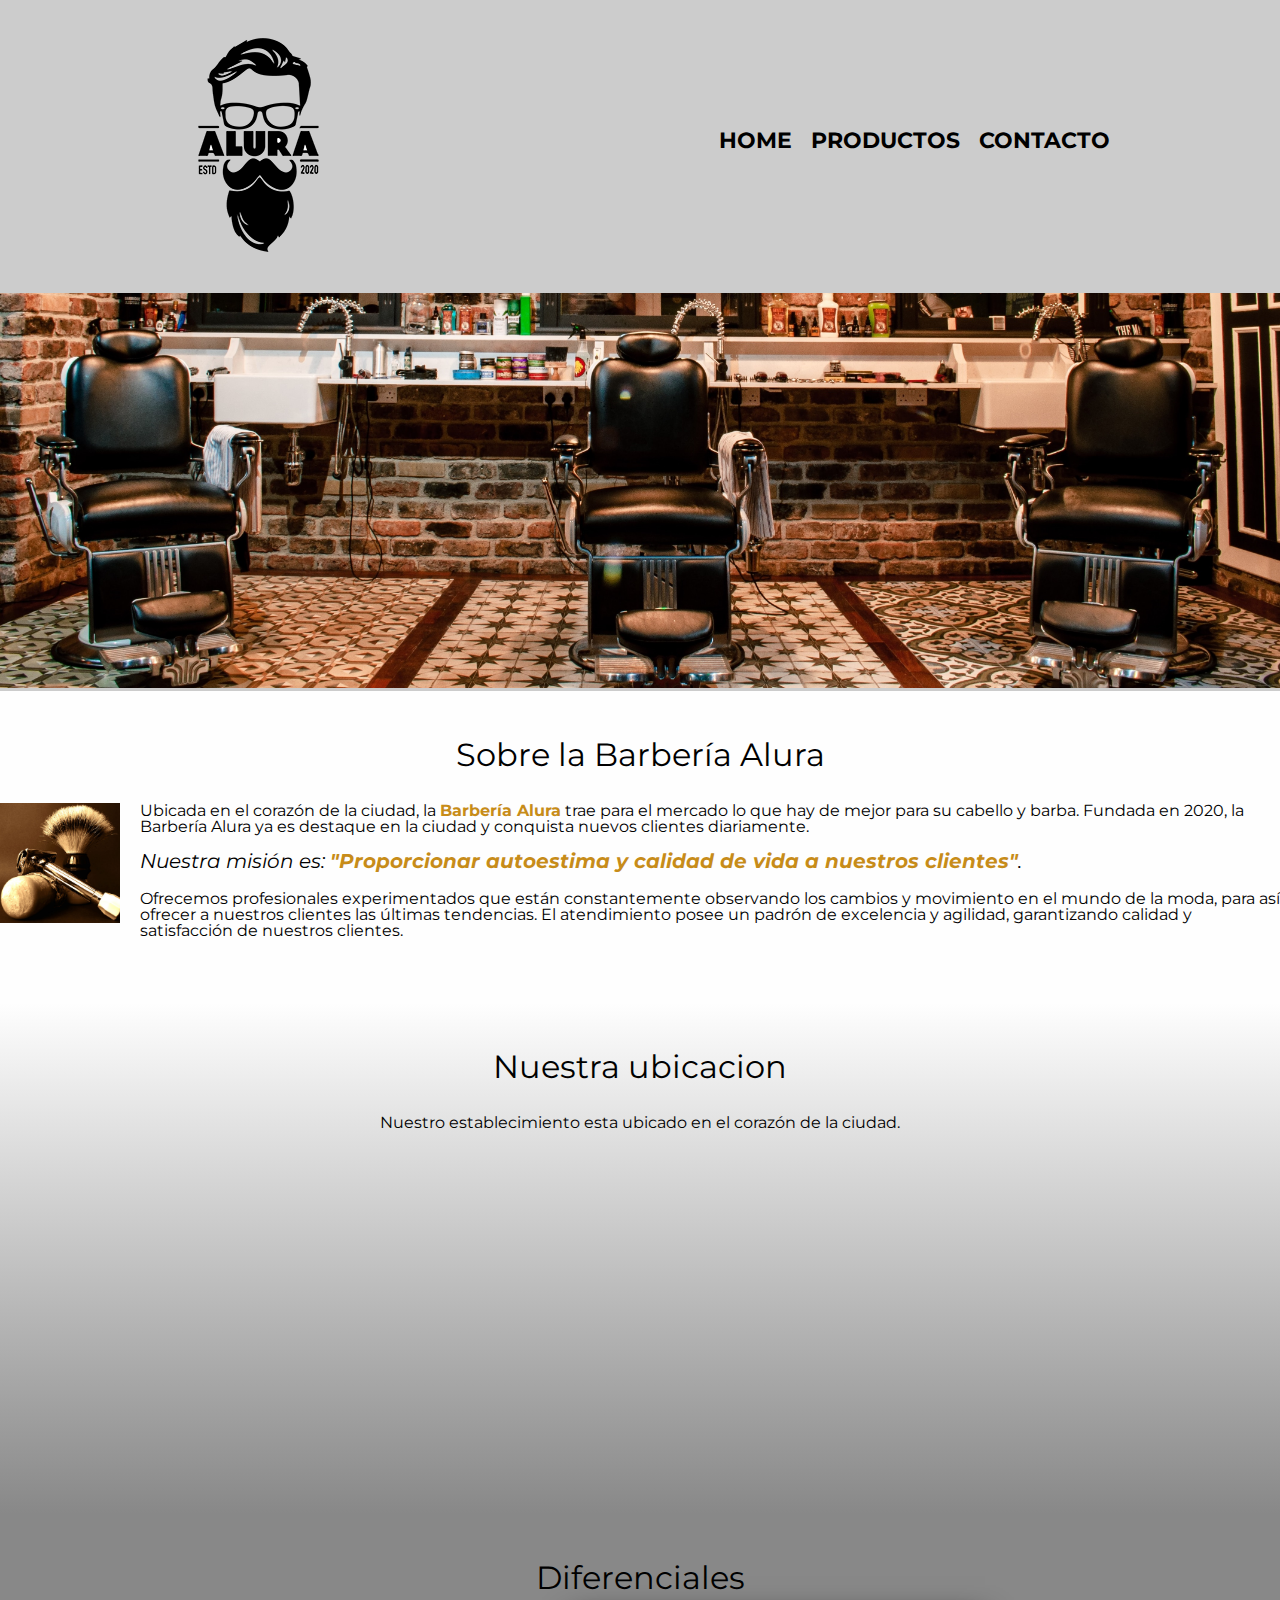
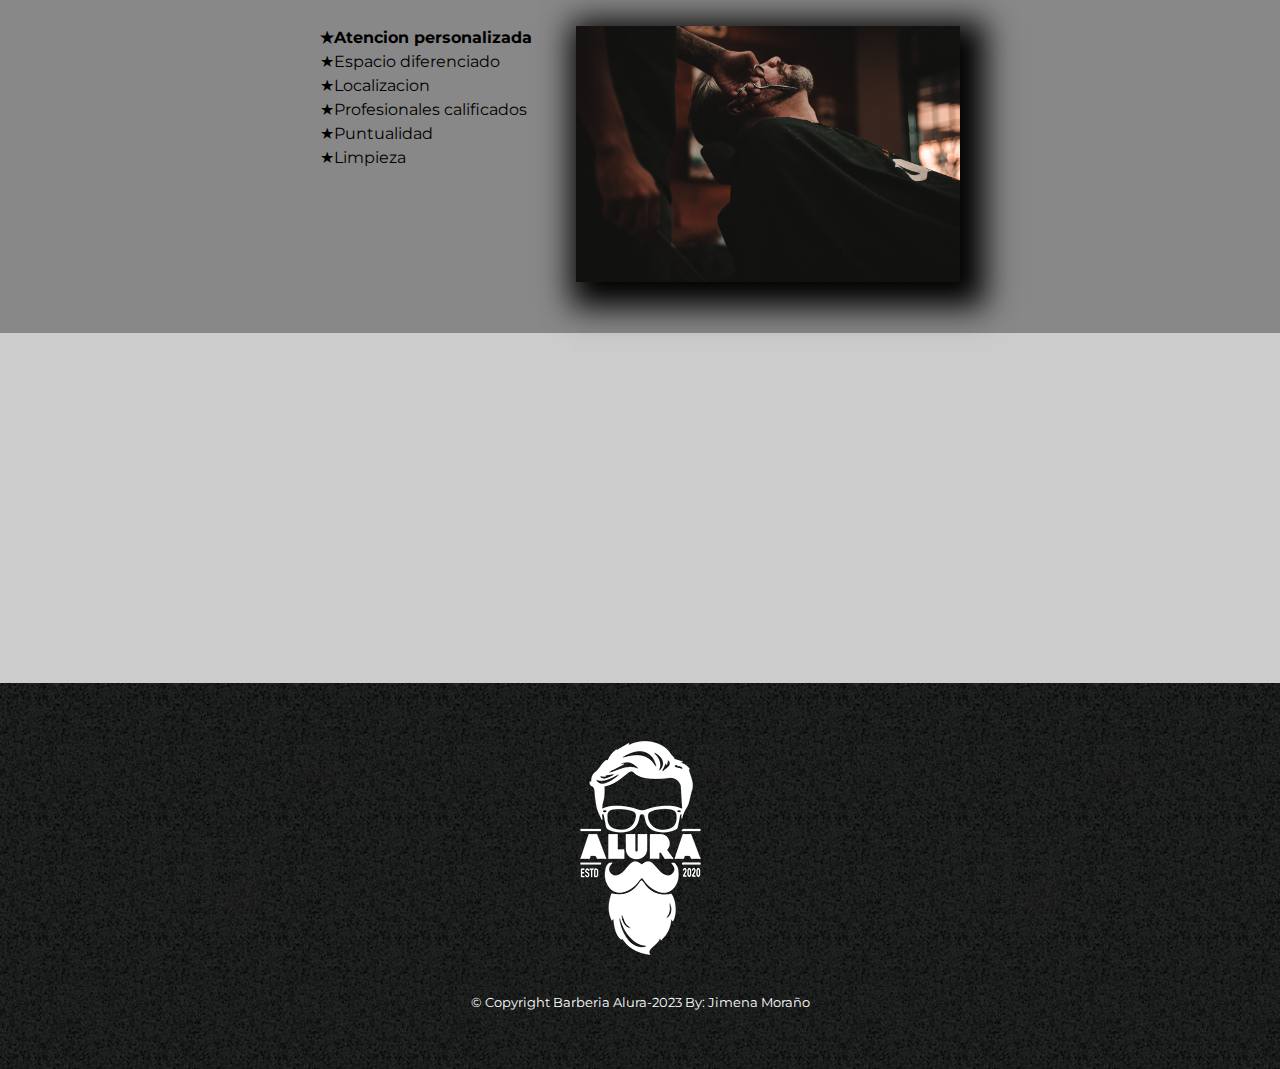
<file: index.html>
<!DOCTYPE html>
<html lang="es">
<head>
    <meta charset="UTF-8">
    <meta http-equiv="X-UA-Compatible" content="IE=edge">
    <meta name="viewport" content="width=device-width, initial-scale=1.0">
    <meta name="viewport" content="width=device-width">
    <title>Barbería Alura</title>
    <link rel="stylesheet" href="reset.css">
    <link rel="stylesheet" href="style-home.css">
    <link href="https://fonts.googleapis.com/css2?family=Montserrat:wght@300&display=swap" rel="stylesheet">

</head>
<body>

    <header>
        <div class="caja">
            <h1><img src="images/logo.png"></h1>
            <nav>
                <ul>
                    <li><a href="index.html">Home</a></li>
                    <li><a href="productos.html">Productos</a></li>
                    <li><a href="contacto.html"> Contacto</a></li>
                </ul>
            </nav>
        </div>
    </header>

    <img class="banner" src="images/barbershop.jpg" >
    <main>
        <section class="descripcion">
            <h2 class="titulo-principal">Sobre la Barbería Alura</h2> 
            <img src="images/utensilios[1].jpg" class="utensilios" alt="utensilios un barbero">

            <p>Ubicada en el corazón de la ciudad, la <strong>Barbería Alura</strong> trae para el mercado lo que hay de mejor para su cabello y barba.
            Fundada en 2020, la Barbería Alura ya es destaque en la ciudad y conquista nuevos clientes diariamente.</p>
    
            <p id="mision"><em>Nuestra misión es: <strong >"Proporcionar autoestima y calidad de vida a nuestros clientes"</strong>.</em></p>
    
            <p>Ofrecemos profesionales experimentados que están constantemente observando los cambios y movimiento en el mundo de la moda,
            para así ofrecer a nuestros clientes las últimas tendencias. El atendimiento posee un padrón de excelencia y agilidad, 
            garantizando calidad y satisfacción de nuestros clientes.</p>
        </section>
        
        <section class="mapa">
            <h3 class="titulo-principal">Nuestra ubicacion</h3>
            <p>Nuestro establecimiento esta ubicado en el corazón de la ciudad.</p>
            <div class="mapa-contenido">
                <iframe src="https://www.google.com/maps/embed?pb=!1m18!1m12!1m3!1d3656.449840047712!2d-46.6323319!3d-23.588194799999997!2m3!1f0!2f0!3f0!3m2!1i1024!2i768!4f13.1!3m3!1m2!1s0x94ce5a2b2ed7f3a1%3A0xab35da2f5ca62674!2sCaelum%20-%20Education%20and%20Innovation!5e0!3m2!1ses-419!2sar!4v1674849578272!5m2!1ses-419!2sar" width="90%" height="300" style="border:0;" allowfullscreen="" loading="lazy" referrerpolicy="no-referrer-when-downgrade"></iframe>
            </div>
           
        </section>

        <section class="diferenciales">
            <h3 class="titulo-principal">Diferenciales</h3>
            <div class="contenido-diferenciales">
                <ul class="lista-diferenciales">
                    <li class="items">Atencion personalizada</li> 
                    <li class="items">Espacio diferenciado</li> 
                    <li class="items">Localizacion</li>  
                    <li class="items">Profesionales calificados</li>
                    <li class="items">Puntualidad</li>
                    <li class="items">Limpieza</li>  
                </ul><img class="imgdif" src="images/diferenciales.jpg" alt="imagen-corte">
            </div>
            
            
        </section>
        <div class="video">
            <iframe width="100%" height="315" src="https://www.youtube.com/embed/wcVVXUV0YUY" frameborder="0" allow="accelerometer; autoplay; clipboard-write; encrypted-media; gyroscope; picture-in-picture" allowfullscreen></iframe>
        </div>
    </main>
    
    <footer>
        <img src="images/logo-blanco.png">
        <p class="copyright">&copy Copyright Barberia Alura-2023 By: Jimena Moraño</p>
    </footer>
   
</body>
</html>
</file>
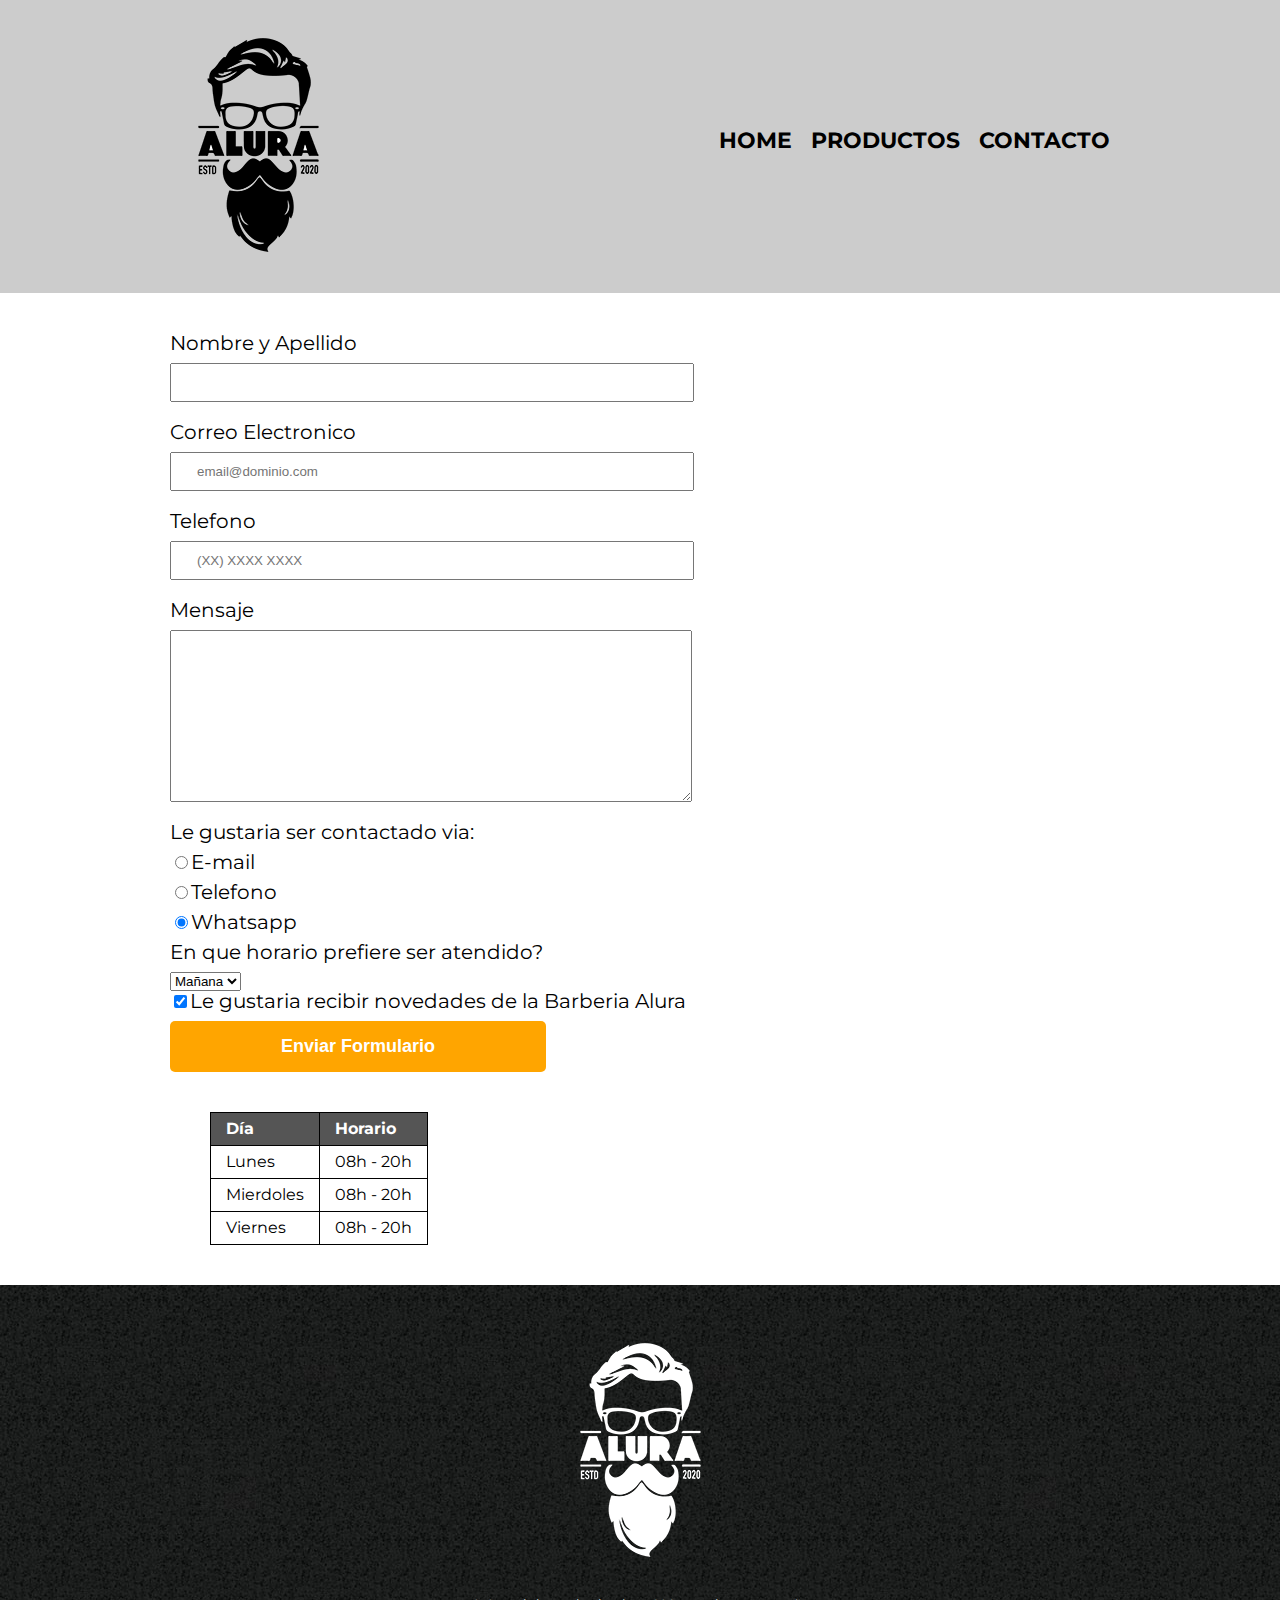
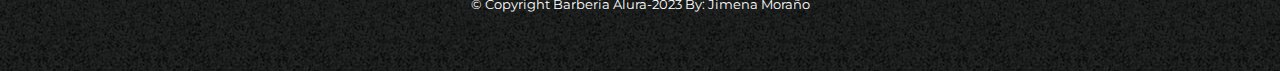
<file: contacto.html>
<!DOCTYPE html>
<html lang="es">
    <head>
        <meta charset="UTF-8">
        <meta http-equiv="X-UA-Compatible" content="IE=edge">
        <meta name="viewport" content="width=device-width, initial-scale=1.0">
        <title>Contacto - Barbería Alura</title>
        <link rel="stylesheet" href="reset.css">
        <link rel="stylesheet" href="style-contacto.css">
        <link href="https://fonts.googleapis.com/css2?family=Montserrat:wght@300&display=swap" rel="stylesheet">
    </head>
<body>  
    <body></body>  
<body>  
     <header>
            <div class="caja">
                <h1><img src="images/logo.png" alt="Logo de la baerberia Alura"></h1>
                <nav>
                    <ul>
                        <li><a href="index.html">Home</a></li>
                        <li><a href="productos.html">Productos</a></li>
                        <li><a href="contacto.html"> Contacto</a></li>
                    </ul>
                </nav>
            </div>
    </header>
    <main>
        <form>
            <label for="nombreapellido">Nombre y Apellido</label>
            <input type="text" id="nombreapellido" class="input-padron" required>

            <label for="correoelectronico">Correo Electronico</label>
            <input type="email" id="correoelectronico" class="input-padron" required placeholder="email@dominio.com">

            <label for="telefono">Telefono</label>
            <input type="tel" id="telefono" class="input-padron" required placeholder="(XX) XXXX XXXX">
                
            <label for="mensaje">Mensaje</label>
            <textarea cols="70" rows="10" id="mensaje" class="input-padron" required></textarea>

            <fieldset>
                <legend>Le gustaria ser contactado via: </legend>
                <label  for="radio-email">
                        <input 
                        type="radio" 
                        name="contacto" 
                        value="email" 
                    id="radio-email">E-mail</label>
                   
                <label  for="radio-telefono">
                        <input 
                            type="radio" 
                            name="contacto" 
                            value="telefono" 
                    id="radio-telefono">Telefono</label>
                    
                <label for="radio-whatsapp">
                        <input 
                            type="radio" 
                            name="contacto" 
                            value="whatsapp" 
                    id="radio-whatsapp" checked>Whatsapp</label>
                </fieldset>
                <fieldset>
                    <legend>En que horario prefiere ser atendido?</legend>
                    <select>
                            <option>Mañana</option>
                            <option>Tarde</option>
                            <option>Noche</option>
                    </select>
                </fieldset>
                    

                <label for="checkbox"  class="checkbox" >
                <input type="checkbox" id="checkbox" checked>Le gustaria recibir 
                novedades de la Barberia Alura</label>

                <input type="submit" value="Enviar Formulario" class="enviar">

        </form>
        <table>
            <thead>
                <tr>
                    <td>Día</td>
                    <td>Horario</td>
                </tr>
            </thead>
            
            <tr>
                <td>Lunes</td>
                <td>08h - 20h</td>
            </tr>
            <tr>
                <td>Mierdoles</td>
                <td>08h - 20h</td>
            </tr>
            <tr>
                <td>Viernes</td>
                <td>08h - 20h</td>
            </tr>
            
        </table>
    </main>
    <footer>
        <img src="images/logo-blanco.png" alt="Logo de la baerberia Alura">
        <p class="copyright">&copy Copyright Barberia Alura-2023 By: Jimena Moraño</p>
    </footer>
</body>
</html>
</file>
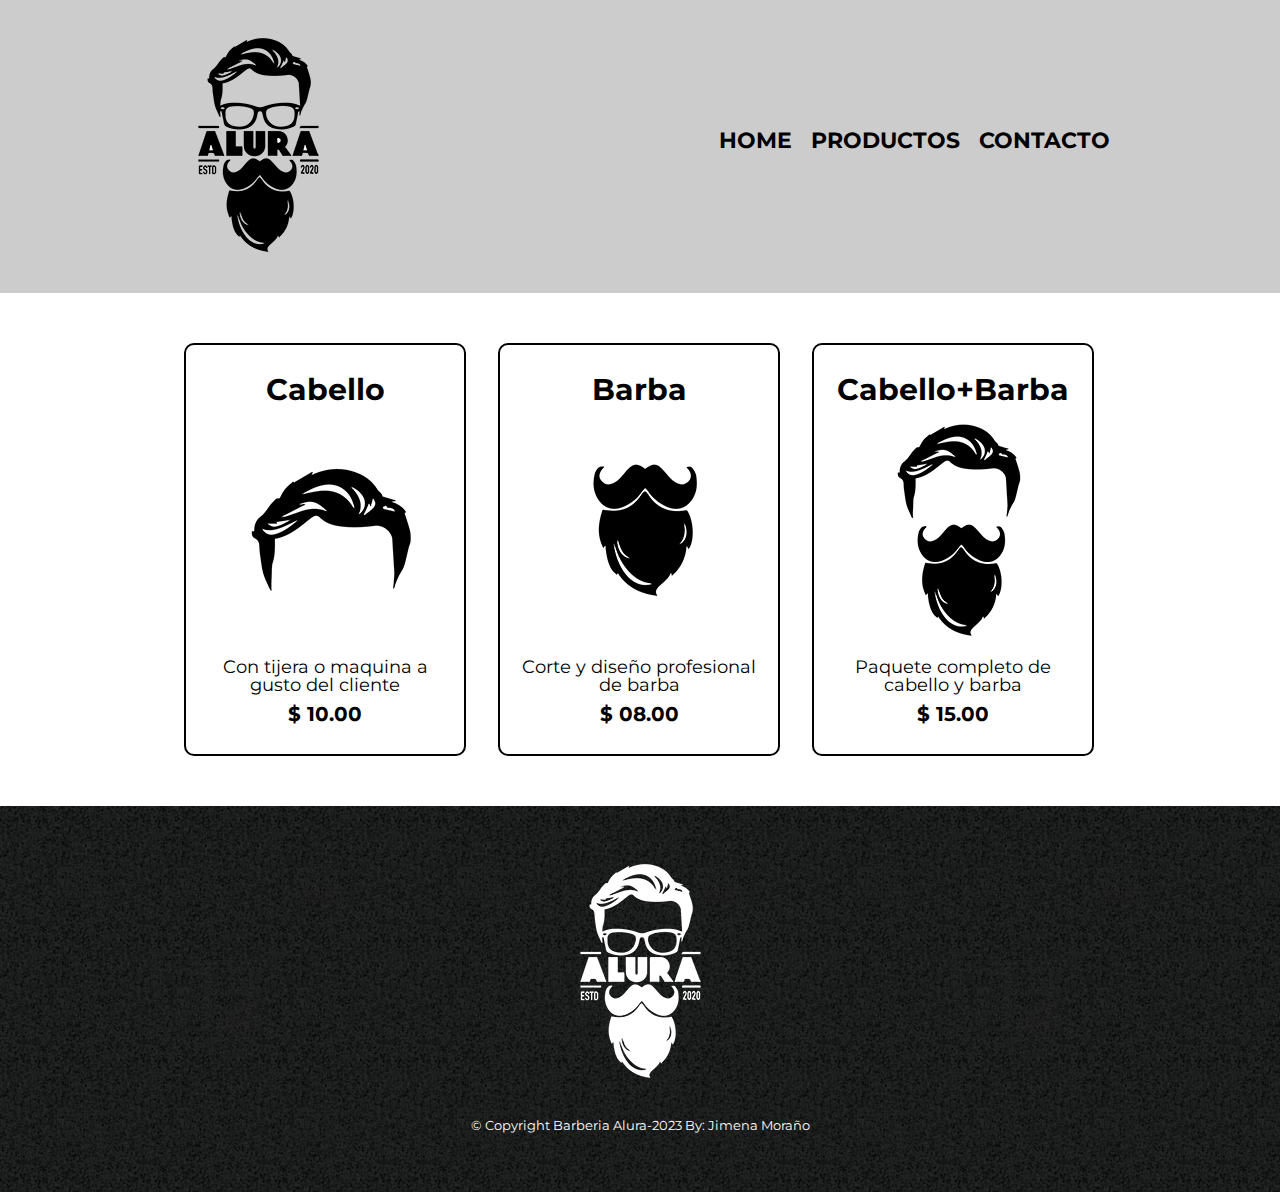
<file: productos.html>
<!DOCTYPE html>
<html lang="es">
<head>
    <meta charset="UTF-8">
    <meta http-equiv="X-UA-Compatible" content="IE=edge">
    <meta name="viewport" content="width=device-width, initial-scale=1.0">
    <title>Productos - Barbería Alura</title>
    <link rel="stylesheet" href="reset.css">
    <link rel="stylesheet" href="style-productos.css">
    <link href="https://fonts.googleapis.com/css2?family=Montserrat:wght@300&display=swap" rel="stylesheet">
</head>
<body>  
    <header>
        <div class="caja">
            <h1><img src="images/logo.png"></h1>
            <nav>
                <ul>
                    <li><a href="index.html">Home</a></li>
                    <li><a href="productos.html">Productos</a></li>
                    <li><a href="contacto.html"> Contacto</a></li>
                </ul>
            </nav>
        </div>
    </header>
    <main>
        <ul class="productos">
            <li>
               <h2>Cabello</h2>
               <img src="images/cabello.jpg">
               <p class="producto-descripcion">Con tijera o maquina a gusto del cliente</p>
               <p class="producto-precio">$ 10.00</p>
               
            </li>
            <li>
                <h2>Barba</h2>
                <img  src="images/barba.jpg">
                <p class="producto-descripcion">Corte y diseño profesional de barba</p>
                <p class="producto-precio">$ 08.00</p> 
                 
            </li>
            <li>
                <h2>Cabello+Barba</h2>
                <img src="images/cabello+barba.jpg">
                <p class="producto-descripcion">Paquete completo de cabello y barba</p>
                <p class="producto-precio">$ 15.00</p>
            </li>
        </ul>
    </main>
    <footer>
        <img src="images/logo-blanco.png">
        <p class="copyright">&copy Copyright Barberia Alura-2023 By: Jimena Moraño</p>
    </footer>
</body>
</html>
</file>
<file: style-home.css>
body{
    background-color: #CCCCCC;
    font-family: 'Montserrat', sans-serif;
}
header{
    padding: 20px 0;
}
.caja{
    width: 940px;
    position: relative;
    margin: 0 auto;
}

nav{
    position: absolute;
    top: 110px;
    right: 0;
}
nav li{
    display: inline;
    margin: 0 0 0 15px;
}
nav a {
    text-transform: uppercase;
    color: #000000;
    font-weight: bold;
    font-size: 22px;
    text-decoration: none;
}
nav a:hover{
    color: #c78c19;
    text-decoration: underline;
}


.banner{
    width: 100%;
}

.descripcion{
    background: #fefefe;
    padding: 3em 0;
    margin: 0 auto;
    width: auto;
}
.titulo-principal{
    text-align: center;
    font-size: 2em;
    margin: 0 0 1em;
    clear: left;
}


.utensilios{
    width: 120px;
    float: left;
    margin: 0 20px 20px 0;
}
#mision{
    font-size: 20px;
}
.descripcion p{
    margin: 0 0 1em;
}
.descripcion strong{
    font-weight: bold;
    color: #c78c19;
}
.descripcion em{
    font-style: italic;
}

.mapa{
    padding: 3em 0;
    background: linear-gradient(#fefefe, #888888);
}
.mapa p{
    margin: 0 0 2em;
    text-align: center;
}
.mapa-contenido{
    text-align: center;
}


.diferenciales{
    padding: 3em 0;
    background: #888888;
}
.contenido-diferenciales{
    width: 640px;
    margin: 0 auto;
}
.lista-diferenciales{
    width: 40%;
    display: inline-block;
    vertical-align: top;
}
.items{
    line-height: 1.5;
}
.items:first-child{
    font-weight: bold;
}
.items:before{
    content: "★";
}

.imgdif{
    width: 60%;
    transition: 400ms;
    box-shadow: 10px 10px 30px 15px #000000;
}
.imgdif:hover{
    opacity: 0.3;
}

.video {
    width: 560px;
    margin: 1em auto;
}

@media screen and (max-width:480px) {
    h1{
        text-align: center;
    }
    nav{
        position: static;
    }
   .caja,.descripcion,.mapa-contenido,.contenido-diferenciales,.video{
    width: auto;
    }
    .lista-diferenciales,.imgdif{
        width: 100%;
    }
}


footer{
    text-align: center;
    background: url(images/bg.jpg);
    padding: 40px;
}
.copyright{
    color: white;
    font-size: 13px;
    margin: 20px;
}
</file>
<file: style-contacto.css>
body{
    font-family: 'Montserrat', sans-serif;
}

header{
    background-color: #CCCCCC;
    padding: 20px 0;
}

.caja{
    width: 940px;
    position: relative;
    margin: 0 auto;
}

.productos{
    width: 940px;
    position: relative;
    margin: 0 auto;
    padding: 50px
}
.productos li{
   display: inline-block;
   text-align: center;
   width: 30%;
   vertical-align: top;
   margin: 0 1.5%;
   padding: 30px 20px;
   box-sizing: border-box;
   border: 2px solid black;
   border-radius: 10px;
}
.productos li:hover{
    border-width: 3px;
    border-color: #c78c19;
}
.productos li:active{
    border-color: #088c19;
}
.productos h2{
    font-size: 30px;
    font-weight: bold;
    text-align: center;
}
.productos li:hover h2{
    font-size: 33px;
}
.producto-descripcion{
    font-size: 18px;
}
.producto-precio{
    font-size: 20px;
    font-weight: bold;
    margin-top: 10px;
}

nav{
    position: absolute;
    top: 110px;
    right: 0;
}
nav li{
    display: inline;
    margin: 0 0 0 15px;
}
nav a {
    text-transform: uppercase;
    color: #000000;
    font-weight: bold;
    font-size: 22px;
    text-decoration: none;
}
nav a:hover{
    color: #c78c19;
    text-decoration: underline;
}



main{
    width: 940px;
    margin: 0 auto;
}
form{
    margin : 40px 0;
    
}
form label,form legend{
    display:block;
    font-size: 20px;
    margin: 0 0 10px;
}

.input-padron{
    display: block;
    margin: 0 0 20px;
    padding: 10px 25px;
    width: 50%;
}
.checbox{
    margin: 20px 0 ;
}
.enviar{
    width: 40%;
    padding: 15px 0;
    font-size: 18px;
    font-weight: bold;
    color: white;
    background-color: orange;
    border: none;
    border-radius: 5px;
    transition: 1s all;
    cursor: pointer;
}
.enviar:hover{
    background-color: darkorange;
    transform: scale(1.2);
}

table{
    margin: 40px 40px;
}
thead{
    background: #555555;
    color: white;
    font-weight: bold;
}
td,th{
    border: 1px solid #000000;
    padding: 8px 15px;
}


footer{
    text-align: center;
    background: url(images/bg.jpg);
    padding: 40px;
}
.copyright{
    color: white;
    font-size: 13px;
    margin: 20px;
}
</file>
<file: style-productos.css>
body{
    font-family: 'Montserrat', sans-serif;
}

header{
    background-color: #CCCCCC;
    padding: 20px 0;
}

.caja{
    width: 940px;
    position: relative;
    margin: 0 auto;
}

.productos{
    width: 940px;
    position: relative;
    margin: 0 auto;
    padding: 50px
}
.productos li{
   display: inline-block;
   text-align: center;
   width: 30%;
   vertical-align: top;
   margin: 0 1.5%;
   padding: 30px 20px;
   box-sizing: border-box;
   border: 2px solid black;
   border-radius: 10px;
}
.productos li:hover{
    border-width: 3px;
    border-color: #c78c19;
}
.productos li:active{
    border-color: #088c19;
}
.productos h2{
    font-size: 30px;
    font-weight: bold;
    text-align: center;
}
.productos li:hover h2{
    font-size: 33px;
}
.producto-descripcion{
    font-size: 18px;
}
.producto-precio{
    font-size: 20px;
    font-weight: bold;
    margin-top: 10px;
}

nav{
    position: absolute;
    top: 110px;
    right: 0;
}
nav li{
    display: inline;
    margin: 0 0 0 15px;
}
nav a {
    text-transform: uppercase;
    color: #000000;
    font-weight: bold;
    font-size: 22px;
    text-decoration: none;
}
nav a:hover{
    color: #c78c19;
    text-decoration: underline;
}

footer{
    text-align: center;
    background: url(images/bg.jpg);
    padding: 40px;
}
.copyright{
    color: white;
    font-size: 13px;
    margin: 20px;
}
</file>
